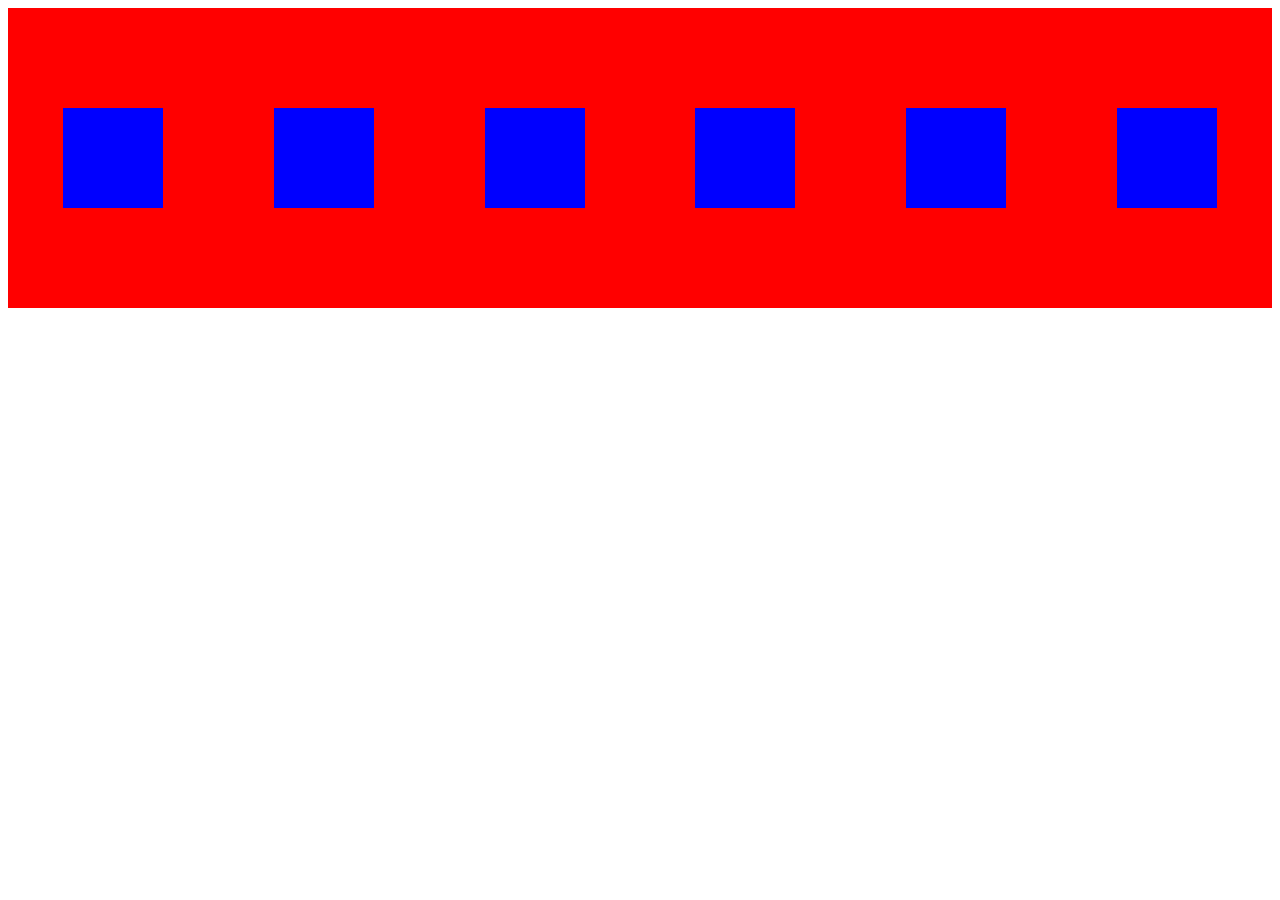
<file: index.html>
<!DOCTYPE html>
<html lang="en">
<head>
	<meta charset="UTF-8">
	<title>Document</title>
	<style>
		.parent {
  display: flex;
  height: 300px; /* Or whatever */
  background: #f00;
}
.child {
  width: 100px;  /* Or whatever */
  height: 100px; /* Or whatever */
  margin: auto;  /* Magic! */
  background: #00f;
}
	</style>
</head>
<body>
	<div class="parent">
		<div class="child"></div>
		<div class="child"></div>
		<div class="child"></div>
		<div class="child"></div>
		<div class="child"></div>
		<div class="child"></div>
	</div>
</body>
</html>
</file>
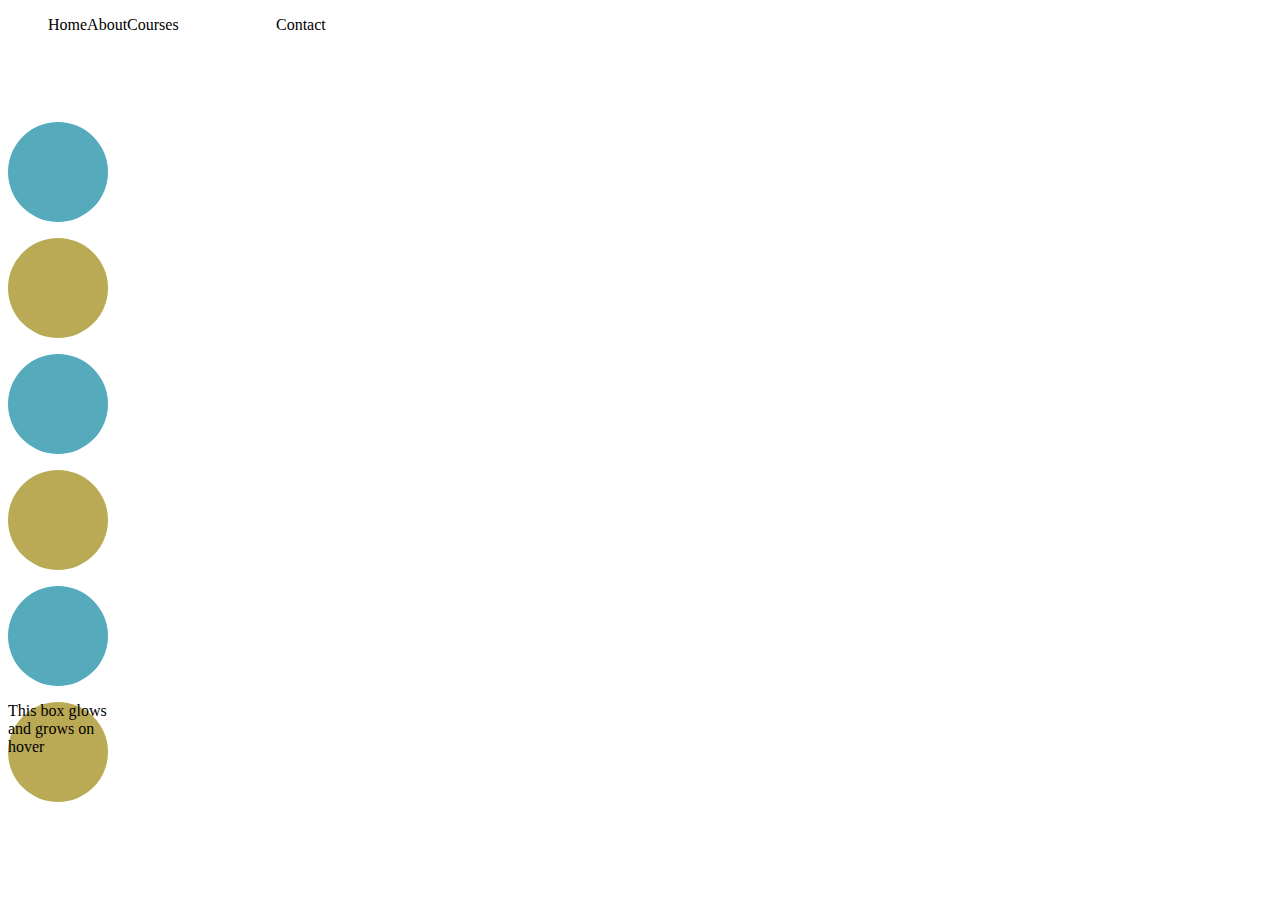
<file: animation.html>
<!DOCTYPE html>
<html lang="en">
<head>
	<meta charset="UTF-8">
	<title>Document</title>
	<link rel="stylesheet" href="animation.css">
</head>
<body>
	<header>
		<nav>
			<ul>
				<li>Home</li>
				<li>About</li>
				<li>Courses
					<ul>
						<li>JavaScript</li>
						<li>Semantic HTML</li>
						<li>CSS</li>
						<li>Python</li>
					</ul>
				</li>
				<li>Contact</li>
			</ul>
		</nav>
	</header>


	<div class="div1"></div>
	<div class="div2"></div>
	<div class="div3"></div>
	<div class="div4"></div>
	<div class="div5"></div>
	<div class="glowAndGrow">This box glows and grows on hover</div>
</body>
</html>
</file>
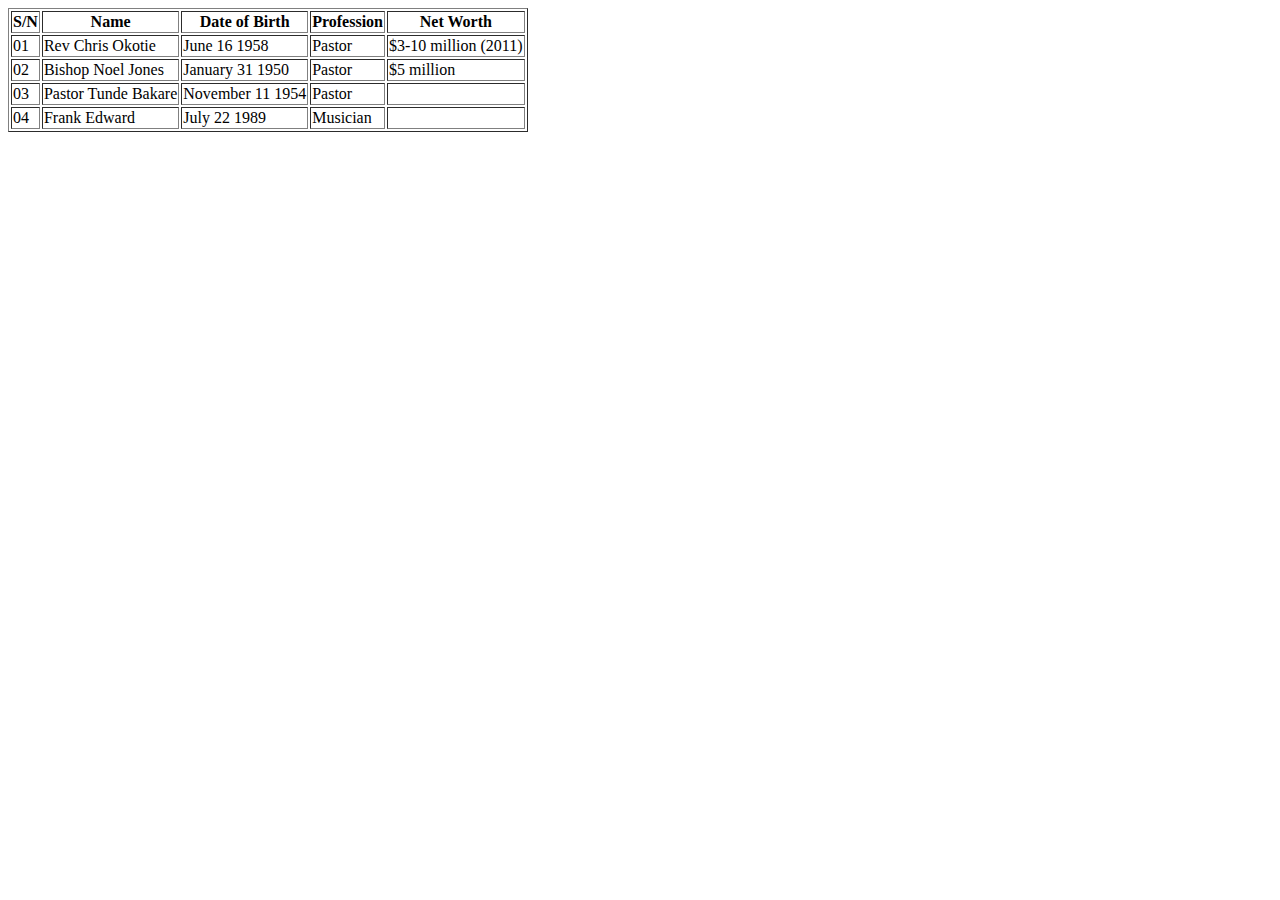
<file: table.html>
<!DOCTYPE html>
<html>
<head>
	<title></title>
</head>
<body>
	<table border="1px">
		<tr>
			<th>S/N</th>
			<th>Name</th>
			<th>Date of Birth</th>
			<th>Profession</th>
			<th>Net Worth</th>
		</tr>
		<tr>
			<td>01</td>
			<td>Rev Chris Okotie</td>
			<td>June 16 1958</td>
			<td>Pastor</td>
			<td>$3-10 million (2011)</td>
		</tr>
		<tr>
			<td>02</td>
			<td>Bishop Noel Jones</td>
			<td>January 31 1950</td>
			<td>Pastor</td>
			<td>$5 million</td>
		</tr>
		<tr>
			<td>03</td>
			<td>Pastor Tunde Bakare</td>
			<td>November 11 1954</td>
			<td>Pastor</td>
			<td></td>
		</tr>
		<tr>
			<td>04</td>
			<td>Frank Edward</td>
			<td>July 22 1989</td>
			<td>Musician</td>
			<td></td>
		</tr>
	</table>
</body>
</html>
</file>
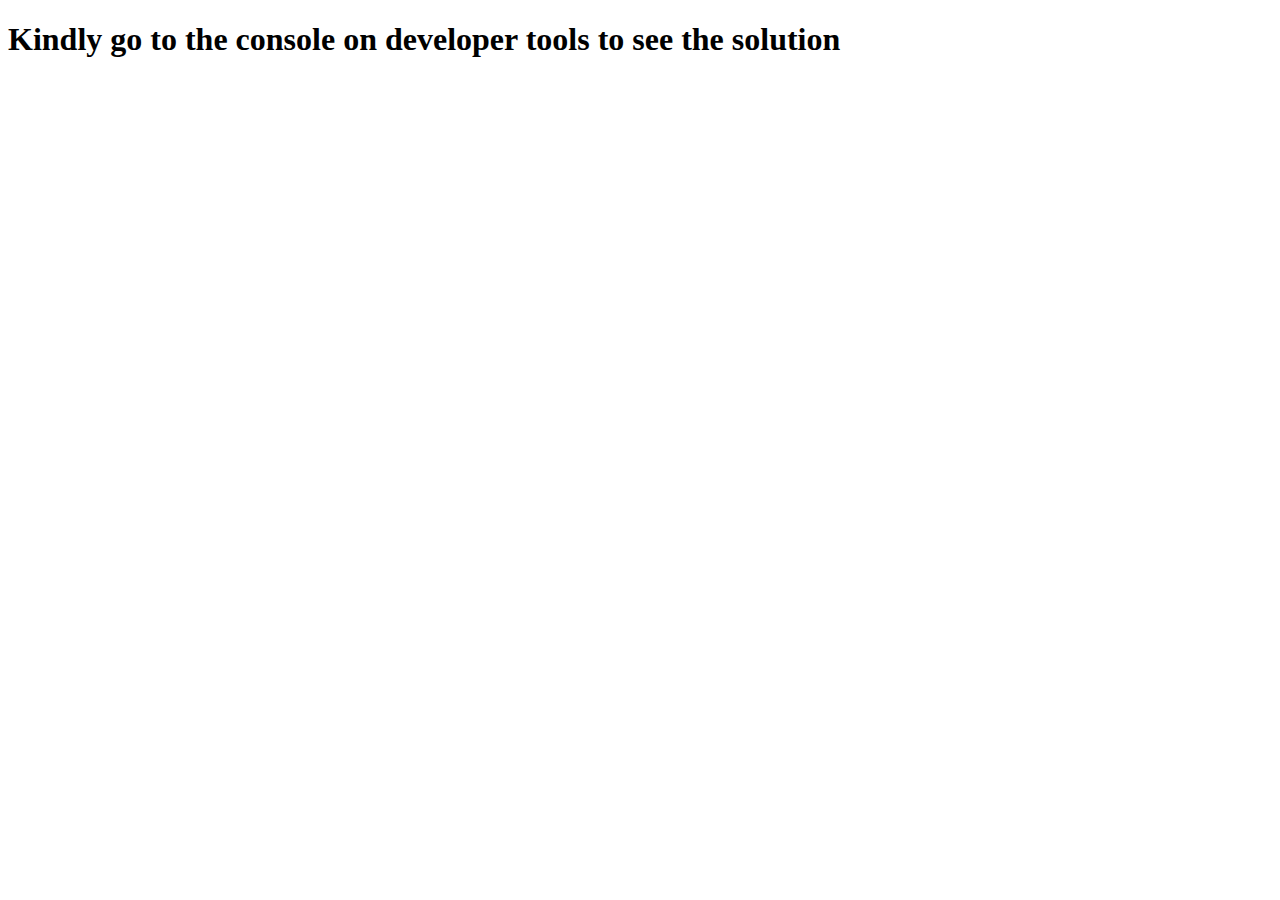
<file: Assignment/array.html>
<!DOCTYPE html>
<html lang="en">
<head>
	<meta charset="UTF-8">
	<title>Assignment | Arrays</title>
</head>
<body>
	<h1>Kindly go to the console on developer tools to see the solution</h1>
	<script src="array.js"></script>
</body>
</html>
</file>
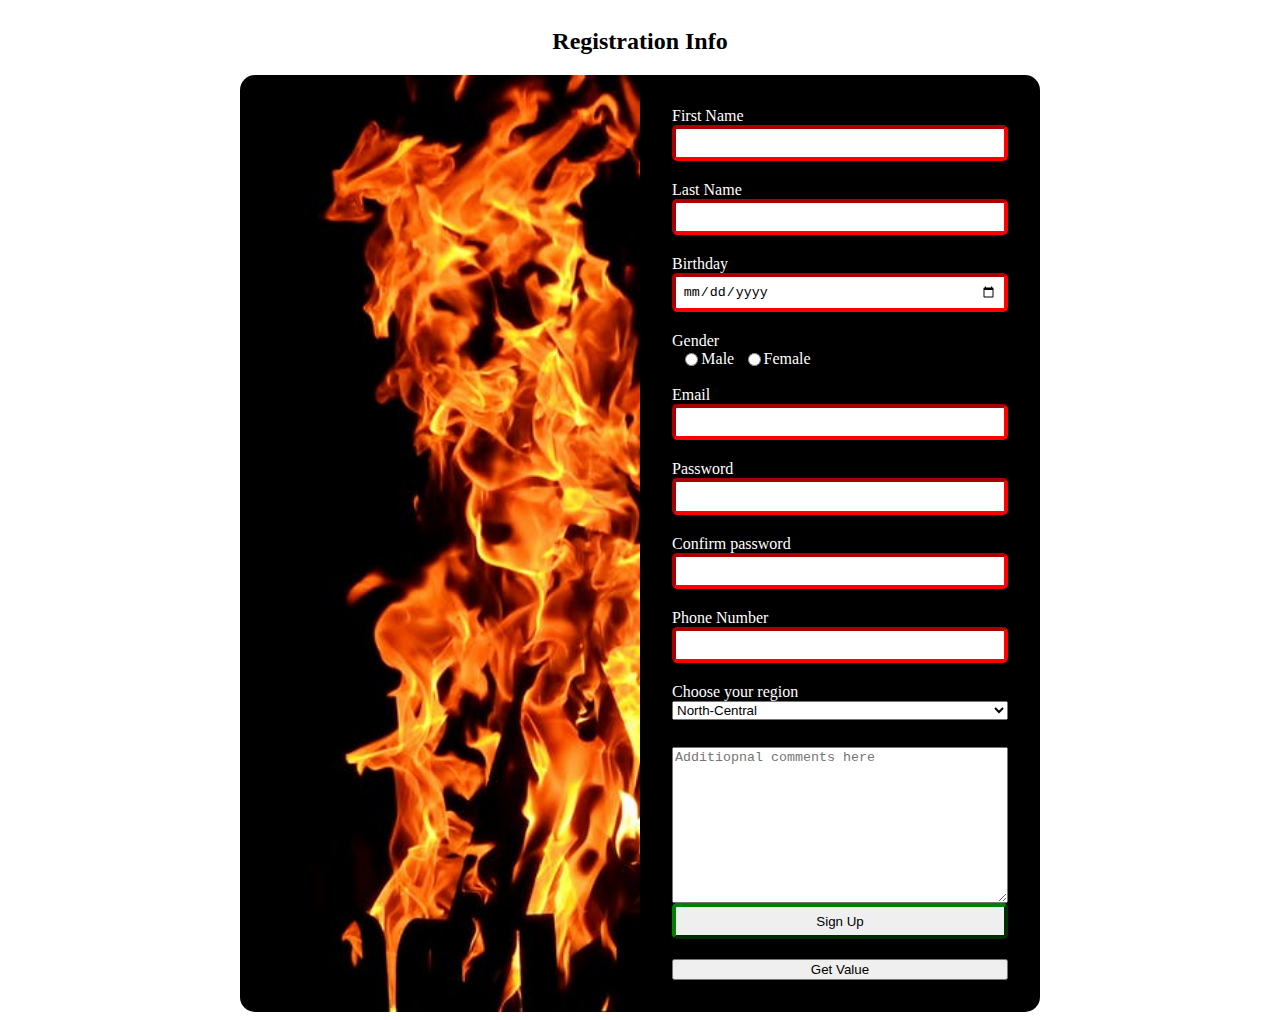
<file: Assignment/form.html>
<!DOCTYPE html>
<html lang="en">
<head>
	<meta charset="UTF-8">
	<title>Assignment | Form</title>
	<meta name="viewport" content="width=device-width, initial-scale=1.0">
	<meta name="description" content="VGG virtual Internship assignmen on form creation">
	<link rel="stylesheet" href="form.css">
</head>
<body>
	<header>
		
	</header>
	<main>
		<h2>Registration Info</h2>
		<div class="content">
			<div>
			
			</div>
		<div>
			<form action="">
				
				<label for="firstname">First Name</label>
				<input name="textfield" id="firstname" type="text" required>
				<label for="lastname">Last Name</label>
				<input name="textfield" id="lastname" type="text" required>
				<label for="birthday">Birthday</label>
				<input name="textfield" id="birthday" type="date" required>
				<label for="gender">Gender</label>
				<div class="radio">
					<input name="gender" id="gender" class="radio" type="radio" value="Male" required>
					<label for="male">Male</label>
					<input name="gender" id="gender" class="radio" type="radio" required>
					<label for="female">Female</label>
				</div>
				
				<label for="email">Email</label>
				<input name="textfield" id="email" type="email" required>

				<label for="password">Password</label>
				<input name="pwd" id="password" type="password" min-length="8" pattern="[A-Za-z0-9]{8,16}" required>

				<label for="confirm-password">Confirm password</label>
				<input name="pwd" id="confirm" type="password" required>
				<label for="phone">Phone Number</label>
				<input name="textfield" id="phone" type="number" required>
				
				<label for="region">Choose your region</label>
				<select name="region" id="select" required>
					<option value="1">North-Central</option>
					<option value="2">North-East</option>
					<option value="3">North-Eest</option>
					<option value="4">South-South</option>
					<option value="5">South-East</option>
					<option value="6">South-West</option>
				</select>

				<textarea placeholder="Additiopnal comments here" name="comment" id="comment" cols="30" rows="10" required></textarea>
				<input type="submit" value="Sign Up">
				<button class="get-value">Get Value</button>
				
			</form>
		</div>
		</div>
		
	</main>

	<footer>
		
	</footer>
	<script src="form.js"></script>
</body>
</html>
</file>
<file: animation.css>
nav {
	width: 90%;
}

nav > ul {
	display: flex;
}

li {
	list-style: none;
	justify-content: space-between;
}

li > ul {

}

nav li ul {
transition-property: transform;
transition-duration: 200ms;
transition-timing-function: ease-in;
transition-delay: 50ms;
transform: scale(1, 0);
transform-origin: top center;

}
nav li:hover ul {
transform: scale(1, 2) translate(-50px, 0px);

}

div {
	width: 100px;
	height: 100px;
	border-radius: 50%;
	background: #5ab;
	margin-top: 1em;
}

div:nth-child(odd) {
	background: #ba5;
	transition: background 3s ease-in 1s;
}

div:nth-child(odd):hover {
	background: rebeccapurple;
	transition: background 1s ease-in 1s;
}




.div5 {
	transition: height 1s ease-in-out;
}


.div5:hover {
  background-color: gold;
  height: 200px;
}

.glowAndGrow {
	width: 100px
  height: 100px;
 transition: width 2s;
}
.glowAndGrow:hover {
  background-color: gold;
  
}
</file>
<file: Assignment/form.css>
/* define variables for the primary colors */
main {
  display: flex;
  flex-direction: column;
  width: 100%;
  max-width: 800px;
  font-family: verdana;
}

form {
  display: flex;
  flex-direction: column;
  background: #000;
  color: #fff;
  padding: 2em;
  border-top-right-radius: 15px;
  border-bottom-right-radius: 15px;
}

.content > div:first-child {
  background-image: url(img/fire.jpeg);
  background-repeat: no-repeat;
  background-size: cover;
}

form > input:last-child, main {
  margin-left: auto;
  margin-right: auto;
}

form > input:last-child,
textarea {
  margin-top: 2em;
}

form > input:last-child {
  width: 80px;
}

.content {
  display: flex;
  flex-direction: row;
  justify-content: center;
}

.content > div {
  width: 50%;
  border-top-left-radius: 15px;
  border-bottom-left-radius: 15px;
}

input {
  margin-bottom: 1.5em;
  border-radius: 5px;
  padding: 0.5em;
  border-width: 4px;
}

h2 {
  text-align: center;
}

.radio {
  display: flex;
  flex-direction: row;
}

.radio > input {
  margin-left: 1em;
}

input:valid {
  border-color: green;
}

/* selector that matches element some of the time,
when the prior selector does NOT match. */
input:invalid, .invalid {
  border-color: red;
}

/* selector that matches element some of the time,
whether the input is valid or invalid */
input:focus {
  /* alternative declaration */
  border-color: yellow;
}

/*# sourceMappingURL=form.css.map */
</file>
